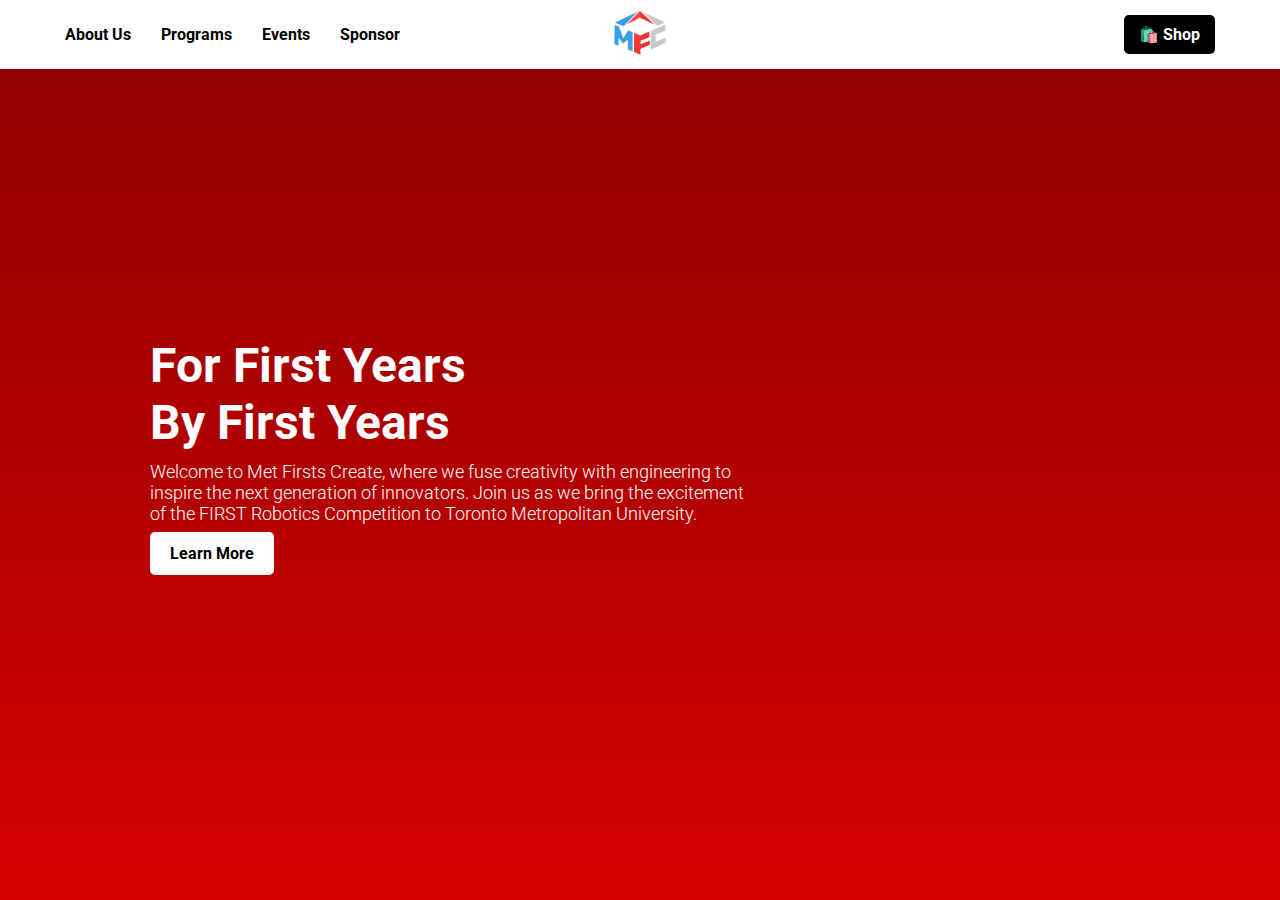
<file: templates/index.html>
<!DOCTYPE html>
<html lang="en">
<head>
    <meta charset="UTF-8">
    <meta name="viewport" content="width=device-width, initial-scale=1.0">
    <title>Met Firsts Create</title>
    <link rel="stylesheet" href="../static/css/style.css">
    <link rel="preconnect" href="https://fonts.googleapis.com">
    <link rel="preconnect" href="https://fonts.gstatic.com" crossorigin>
    <link href="https://fonts.googleapis.com/css2?family=Roboto:ital,wght@0,100..900;1,100..900&display=swap" rel="stylesheet">
</head>
<body>

    <!-- Navigation Bar -->
    <nav class="navbar">
        <div class="nav-left">
            <a href="#">About Us</a>
            <a href="#">Programs</a>
            <a href="#">Events</a>
            <a href="#">Sponsor</a>
        </div>
        <div class="nav-center">
            <a href="#">
                <img src="../static/assets/images/MFC_TransparentBG.png" alt="Logo" width="40">
            </a>
        </div>
        <div class="nav-right">
            <a href="#" class="shop-btn">🛍️ Shop</a>
        </div>
    </nav>

    <!-- Hero Section -->
    <section class="hero">
        <div class="hero-content">
            <h1>For First Years<br>By First Years</h1>
            <p>Welcome to Met Firsts Create, where we fuse creativity with engineering to inspire the next generation of innovators. Join us as we bring the excitement of the FIRST Robotics Competition to Toronto Metropolitan University.</p>
            <a href="#" class="btn">Learn More</a>
        </div>
    </section>

</body>
</html>
</file>
<file: static/css/style.css>
/* Global Reset */
* {
    margin: 0;
    padding: 0;
    box-sizing: border-box;
    font-family: Roboto, sans-serif;
    font-weight: 300;
}

/* Navbar Styling */
.navbar {
    display: flex;
    justify-content: space-between;
    align-items: center;
    padding: 15px 50px;
    background: white;
    position: fixed;
    width: 100%;
    top: 0;
    left: 0;
    z-index: 100;
    font-family: Roboto, sans-serif;
    font-weight: 300 !important;
}

/* Left and Right Sections */
.nav-left, .nav-right {
    display: flex;
    flex: 1;  /* Ensures equal space on both sides */
    align-items: center;
}

.nav-left {
    justify-content: flex-start;
}

.nav-right {
    justify-content: flex-end;
}

/* Center Logo */
.nav-center {
    flex: 0; /* Prevents stretching */
    display: flex;
    justify-content: center;
    align-items: center;
    position: absolute; /* Allows precise centering */
    left: 50%;
    transform: translateX(-50%); /* Moves logo to exact center */
}

.nav-center img {
    width: 60px; /* Increase this value to make it larger */
    height: auto; /* Maintains aspect ratio */
}

/* Navbar Links */
.navbar a {
    text-decoration: none;
    color: black;
    font-size: 16px;
    margin: 0 15px;
    font-weight: bold;
}

/* Shop Button */
.shop-btn {
    background: rgb(0, 0, 0);
    color: rgb(255, 255, 255) !important;
    padding: 10px 15px;
    border-radius: 5px;
    text-decoration: none;
    display: flex;
    align-items: center;
    gap: 5px;
}

.shop-btn img {
    width: 16px; /* Adjust the icon size */
}

/* Hero Section */
.hero {
    height: 100vh;
    display: flex;
    align-items: center;
    justify-content: flex-start;
    background: linear-gradient(to bottom, #8b0000, #d60000);
    color: white;
    padding: 150px;
}

/* Hero Content */
.hero h1 {
    font-size: 48px;
    font-weight: bold;
    margin-bottom: 10px;
}

.hero p {
    font-size: 18px;
    max-width: 600px;
    margin-bottom: 20px;
}

/* Hero Button */
.hero .btn {
    background: white;
    color: black;
    padding: 12px 20px;
    font-size: 16px;
    border: none;
    cursor: pointer;
    border-radius: 5px;
    text-decoration: none;
    font-weight: bold;
}

.hero .btn:hover {
    background: #ddd;
}
</file>
